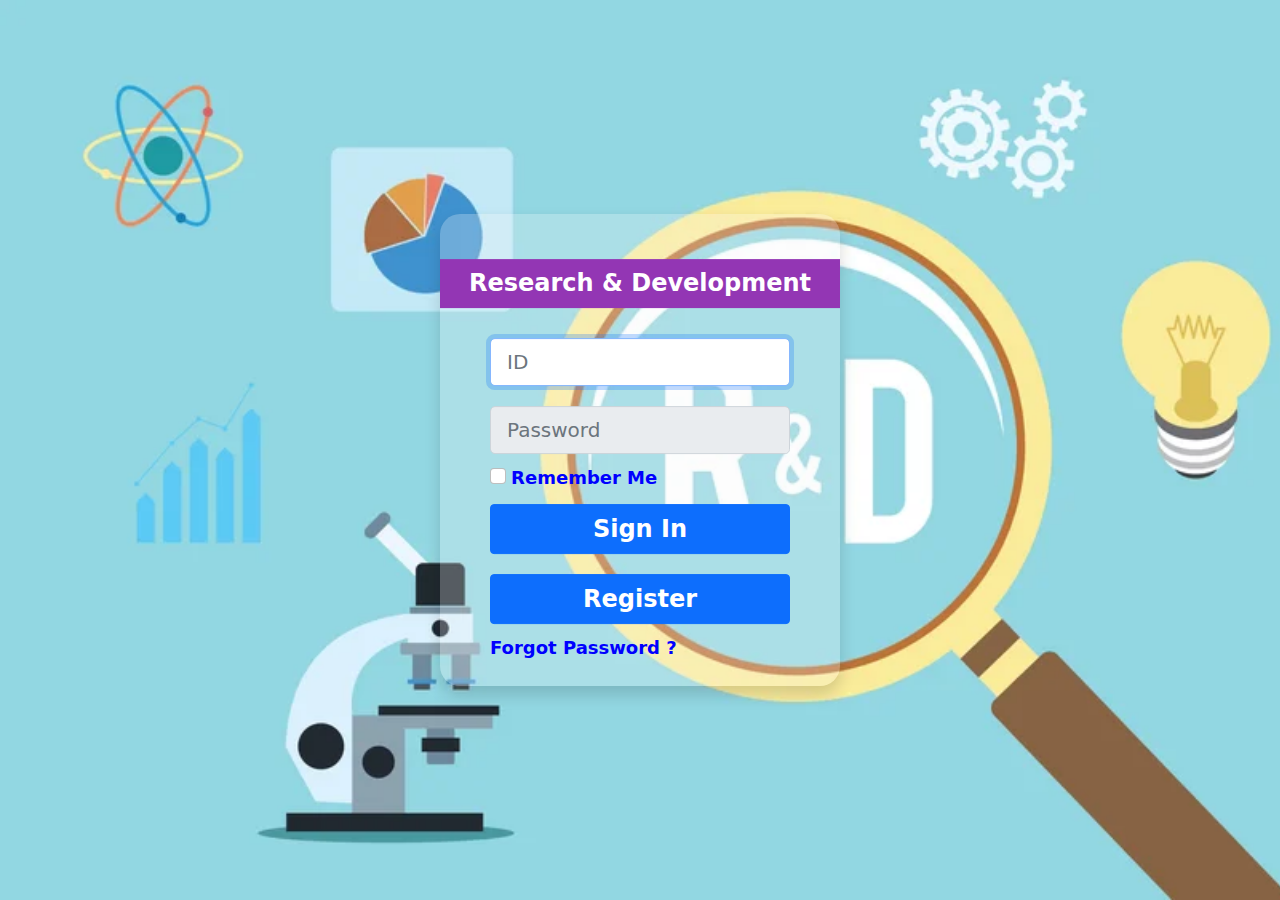
<file: index.html>
<!DOCTYPE html>
<html lang="en">
<head>
    <meta charset="UTF-8">
    <meta name="viewport" content="width=device-width, initial-scale=1.0">
    <title>البحوث والتطوير</title>
    <!-- fontawesome file -->
    <link rel="stylesheet" href="css/all.min.css">
    <!-- Google fonts link -->
    <link rel="preconnect" href="https://fonts.googleapis.com">
    <link rel="preconnect" href="https://fonts.gstatic.com" crossorigin>
    <link href="https://fonts.googleapis.com/css2?family=Lateef:wght@200;400;600;700;800&display=swap" rel="stylesheet">
    <!-- Bootstrap 5 file css -->
    <link rel="stylesheet" href="css/bootstrap.rtl.css">
    <!-- main css file -->
    <link rel="stylesheet" href="css/main.css">
</head>
<body>
    <main>
        <div class="parentlog">
            <div class="left"></div>
            <div class="right"></div>
            <div class="login shadow d-center flex-column">
                <h2 class="text-center">Research & Development</h2>
                <div dir="ltr" class="d-flex flex-column w-75">
                    <div class="div-id">
                        <input type="text" placeholder="ID" class="form-control form-control-lg" required id="codeId" autofocus>
                        <i class="fa-regular fa-circle-check correctid" hidden></i>
                        <i class="fa-regular fa-circle-xmark wrongid" hidden></i>
                    </div>
                    <div class="div-pass">
                        <input type="password" placeholder="Password" class="form-control form-control-lg" required id="passId" readonly>
                        <i class="fa-regular fa-circle-check correctpass" hidden></i>
                        <i class="fa-regular fa-circle-xmark wrongpass" hidden></i>
                    </div>
                    <div class="div-check">
                        <input type="checkbox" class="form-check-input mt-1" id="remmberme">
                        <label class="form-check-label linkrem" for="remmberme">Remember Me</label>
                    </div>
                    <input type="submit" class="btn btn-primary" value="Sign In" id="submit">
                    <input type="button" class="btn btn-primary" value="Register">
                    <a href="#" class="d-block linkrem">Forgot Password ?</a>
                </div>
            </div>
        </div>
    </main>




        <!-- Bootstrap 5 file css -->
        <script src="js/bootstrap.bundle.min.js"></script>
        <!-- chartjs link -->
        <!-- <script src="https://cdn.jsdelivr.net/npm/chart.js"></script> -->
        <!-- chartjs file -->
        <script src="js/chartjs.js"></script>
        <!-- main js file -->
        <script src="js/mainScript.js"></script>
</body>
</html>
</file>
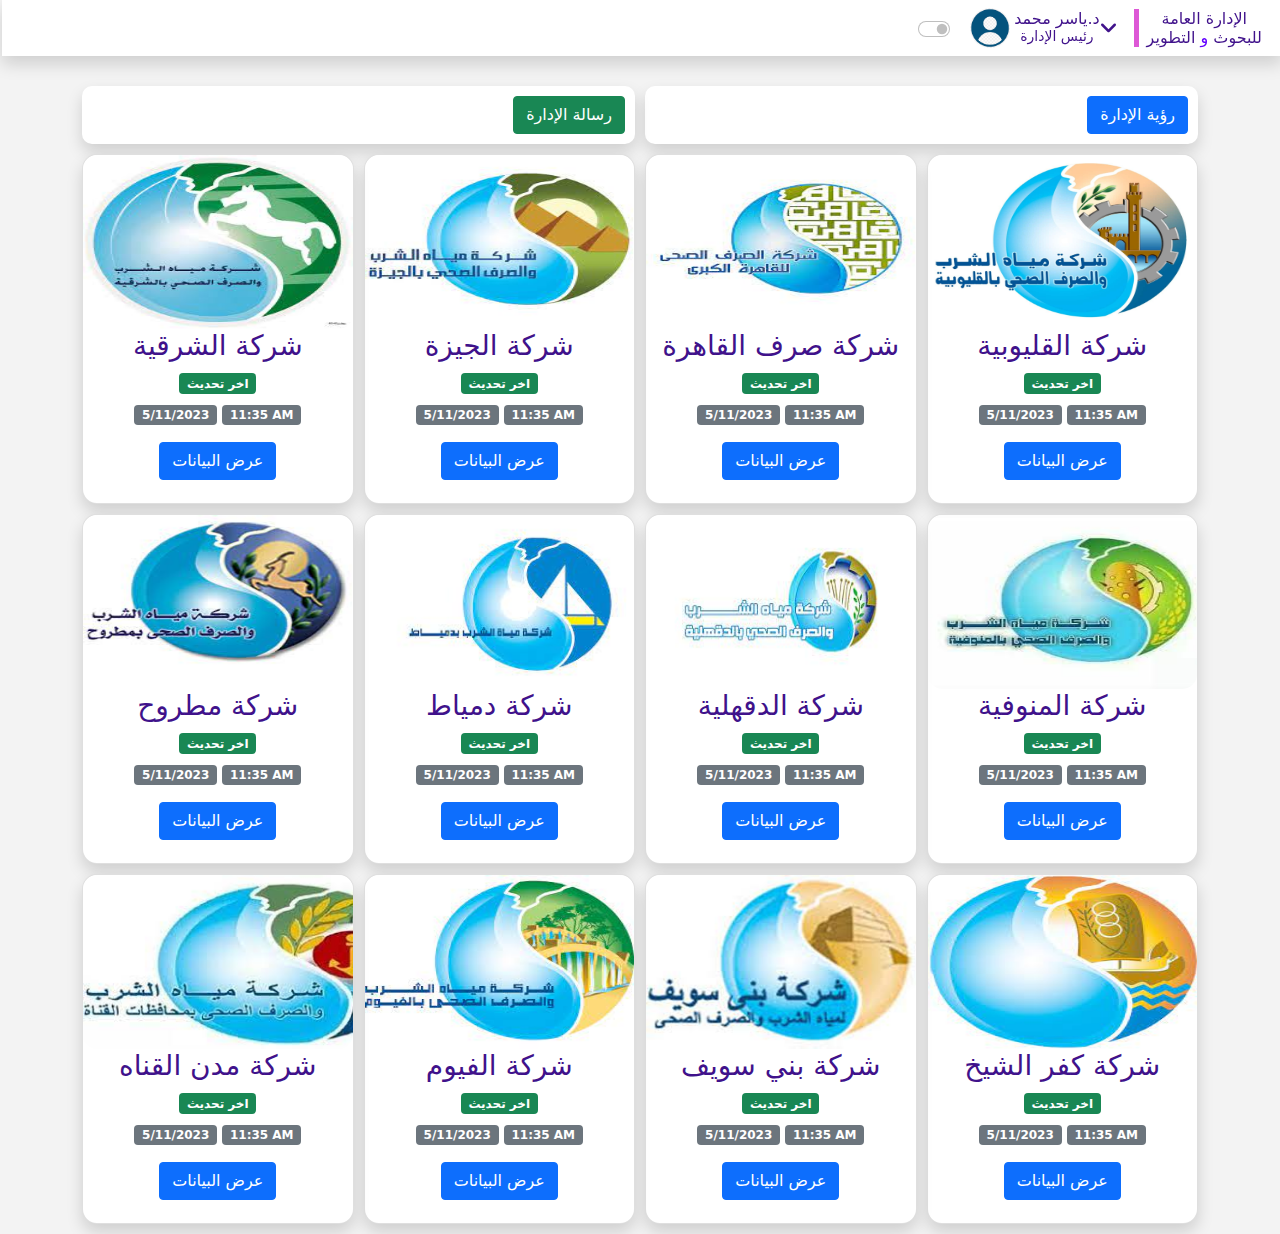
<file: cmanger.html>
<!DOCTYPE html>
<html lang="en">
<head>
    <meta charset="UTF-8">
    <meta http-equiv="X-UA-Compatible" content="IE=edge">
    <meta name="viewport" content="width=device-width, initial-scale=1.0">
    <title>البحوث والتطوير</title>
    <!-- fontawesome file -->
    <link rel="stylesheet" href="css/all.min.css">
    <!-- Google fonts link -->
    <link rel="preconnect" href="https://fonts.googleapis.com">
    <link rel="preconnect" href="https://fonts.gstatic.com" crossorigin>
    <link href="https://fonts.googleapis.com/css2?family=Lateef:wght@200;400;600;700;800&display=swap" rel="stylesheet">
    <!-- Bootstrap 5 file css -->
    <link rel="stylesheet" href="css/bootstrap.rtl.css">
    <!-- main css file -->
    <link rel="stylesheet" href="css/main.css">
    <!-- main css manger file -->
    <link rel="stylesheet" href="css/cmanger.css">
</head>
<body>
  <!-- header section -->
    <header class="header p-2">
        <!-- start main nav -->
        <nav class="main-nav d-flex align-items-center shadow container-fluid">
            <div class="logo px-2" style="cursor: pointer;" onclick="homepage()">
                <!-- <h5 class="d-none d-md-flex">البحوث <span>والتطوير</span></h5> -->
                <div class="d-none d-md-block">
                    <h6 class=" text-center m-0">الإدارة العامة</h6>
                    <h6 class=" text-center m-0">للبحوث <span>و</span> التطوير</h6>
                </div>
                <img src="images/tech-off.png" alt="user-img" class="rounded-circle d-md-none" style="width:40px;height: 40px;">
            </div>
        <!-- //////////////////////////////////// -->
            <div class="d-center">
                <div class="sub-menue d-flex">
                    <div class="icon-menue d-flex">
                        <div class="user">
                            <div class="username d-center ">
                                <a href="#" class="nav-link d-center submenue">
                                    <i class="fa-solid fa-angle-down fa-lg"></i>
                                    <i class="fa-solid fa-angle-up fa-lg" hidden></i>
                                    <div class="d-center flex-column ">
                                        <h6 class="d-none d-sm-flex">د.ياسر محمد</h6>
                                        <small class="d-none d-sm-flex" style="margin-top: -10px;">رئيس الإدارة</small>
                                    </div>
                                    <img src="images/user-img.png" alt="user-img" class="rounded-circle ms-1" style="width:40px;height: 40px;">
                                </a>
                                <div class="div-hov px-3 py-2 showmenue" hidden>
                                    <div class="d-center flex-column py-2">
                                        <h6>د.ياسر محمد</h6>
                                        <small style="margin-top: -10px;">رئيس الإدارة</small>
                                    </div>
                                    <div class="py-2" style="border-top: 1px solid #9336B4;">
                                        <a href="#" class="">
                                            <i class="fa-solid fa-user fa-lg"></i>
                                            <small class="ms-2">الملف الشخصي</small>
                                        </a>
                                    </div>
                                    <div class="py-2" style="border-top: 1px solid #9336B4;">
                                        <a href="#">
                                            <i class="fa-solid fa-screwdriver-wrench fa-lg"></i>
                                            <small class="ms-2">اعدادات الحساب</small>
                                        </a>
                                    </div>
                                    <div class="py-2" style="border-top: 1px solid #9336B4;">
                                        <a href="#">
                                            <i class="fa-solid fa-circle-info fa-lg"></i>
                                            <small class="ms-2">مساعدة ؟</small>
                                        </a>
                                    </div>
                                    <div class="py-2" style="border-top: 1px solid #9336B4;">
                                        <a href="index.html">
                                            <i class="fa-solid fa-right-from-bracket"></i>
                                        <small class="ms-2">تسجيل الخروج</small>
                                        </a>
                                    </div>
                                </div>
                            </div>
                        </div>
                    <!-- //////////////////////////////////// -->
                        <div class="form-check form-switch d-center">
                        <input class="form-check-input btn-aside" type="checkbox" id="flexSwitchCheckChecked">
                        <!-- <label class="form-check-label" for="flexSwitchCheckDefault"></label> -->
                        </div>
                    </div>
                </div>
            </div>
        <!-- //////////////////////////////////// -->
        </nav>
        <!-- end main nav -->
        <!-- side nav -->
        <aside class="shadow" hidden>
            <div class="aside">
                <ul class="navbar-nav">
                    <li class="center notifications">
                        <i class="fa-solid fa-bell mx-2"></i>
                         الاشعارات
                    </li>
                    <li class="center numbers">
                        <i class="fa-solid fa-id-badge mx-2"></i>
                         الارقام 
                    </li>
                </ul>
            </div>
        </aside>
        <!-- ///////////////////////////////////////// -->
        <div class="contacts shadow divcontacts" hidden>
            <div class="left-line">
                <i class="fa-solid fa-left-long fa-2xl"></i>
            </div>
            <div class="aside-cont">
                <ul class="navbar-nav">
                    <li class="center d-center">
                        <i class="fa-regular fa-circle-user fa-xl mx-1"></i>
                        <span>د. مي صادق</span>
                        <a href="tel:01002062045" target="_blank"  class="text-primary" style="text-decoration: none;">
                            <i class="fa-solid fa-square-phone-flip fa-xl mx-1"></i>
                        </a>
                        <a class="text-success" href="https://alvo.chat/2afo" target="_blank"  style="text-decoration: none;">
                            <i class="fa-brands fa-square-whatsapp fa-xl mx-1"></i>
                        </a>
                            <i class="fa-solid fa-circle-info fa-xl mx-1 text-secondary show-note"></i>
                            <div class="div-cont" hidden>بحوث القابضه</div>
                    </li>
                </ul>
            </div>
        </div> 
        <!-- ///////////////////////////////////// -->
        <div class="contacts shadow notification" hidden>
            <div class="left-line">
                <i class="fa-solid fa-left-long fa-2xl"></i>
            </div>
            <div class="aside-cont">
                <div class="bg-white my-3" style="border-radius: 5px; text-align: center;padding:10px;">
                    <div class="d-flex mb-2" style="justify-content: flex-start; padding: 5px;">
                        <i class="fa-regular fa-bell fa-xl"></i>
                    </div>
                    <p> تم تحديث هيكل إدارة البحوث والتطوير شركة القليوبية</p>
                    <div class="d-flex" style="justify-content: space-between;"> 
                        <span class="badge bg-success">10/11/2023</span>
                        <a href="#" class="badge bg-info text-white">More Info</a>
                        <span class="badge bg-primary">NEW</span>
                    </div>
                </div>
                <div class="bg-white my-3" style="border-radius: 5px; text-align: center;padding:10px;">
                    <div class="d-flex mb-2" style="justify-content: flex-start; padding: 5px;">
                        <i class="fa-regular fa-bell fa-xl"></i>
                    </div>
                    <p>تم اضافة القيمة المالية المستحقة لشركة القليوبية لسنة 2023-2024</p>
                    <div class="d-flex" style="justify-content: space-between;"> 
                        <span class="badge bg-success">1/11/2023</span>
                        <a href="#" class="badge bg-info text-white">More Info</a>
                        <span class="badge bg-primary">NEW</span>
                    </div>
                </div>
                <div class="bg-white my-3" style="border-radius: 5px; text-align: center;padding:10px;">
                    <div class="d-flex mb-2" style="justify-content: flex-start; padding: 5px;">
                        <i class="fa-regular fa-bell fa-xl"></i>
                    </div>
                    <p>يتم حاليا العمل مع  قطاع المعامل وقطاع التشغيل والصيانة لتحويل الحمأة الى كومبست </p>
                    <div class="d-flex" style="justify-content: space-between;"> 
                        <span class="badge bg-success">1/10/2023</span>
                        <a href="#" class="badge bg-info text-white">More Info</a>
                        <span class="badge bg-primary">NEW</span>
                    </div>
                </div>
            </div>
        </div> 
        <!-- side nav -->
    </header>
    <!-- //////////////////////// -->
    <div class="main-page">
        <div class="container">
            <div class="Vision-mission">
                <div class="shadow">
                    <button type="button" class="btn btn-primary" data-bs-toggle="collapse" data-bs-target="#demo">رؤية الإدارة</button>
                    <div id="demo" class="collapse my-2 bg-success p-2 text-white h5" style="border-radius: 5px;">
                        إدارة قادرة علي دعم وتنفيذ والاطلاع علي البحوث والدراسات التي تساهم في تطوير الأداء ورفع كفاءة الشركة فى مجال مياه الشرب والصرف الصحي. 
                    </div>
                </div>
                <div class="shadow">
                    <button type="button" class="btn btn-success" data-bs-toggle="collapse" data-bs-target="#demo2">رسالة الإدارة</button>
                    <div id="demo2" class="collapse my-2 bg-primary p-2 text-white h5" style="border-radius: 5px;">
                        الإسهام من خلال مشاريع البحث العلمي فى رفع جودة العملية البحثية والإنتاجية وتوظيف التقنيات بما يحقق التنمية المستدامة في مجال مياه الشرب والصرف الصحي
                        ونشر الوعي بأهمية العمل البحثي ومعالجة التحديات التي تواجه اهداف واستراتيجيات الإدارة المستقبلية .
                    </div>
                </div>
            </div>
            <div class="content-page">

            </div>
        </div>
    </div>

    <!-- Bootstrap 5 file css -->
    <script src="js/bootstrap.bundle.min.js"></script>
    <!-- chartjs link -->
    <!-- <script src="https://cdn.jsdelivr.net/npm/chart.js"></script> -->
    <!-- chartjs file -->
    <script src="js/chartjs.js"></script>
    <!-- chartjs file -->
    <script src="js/chartcm.js"></script>
    <!-- main js file -->
    <script src="js/mainScript.js"></script>
    <!-- Data js file -->
    <script src="js/data.js"></script>
    <!-- main js file -->
    <script src="js/cmanger.js"></script>
</body>
</html>
</file>
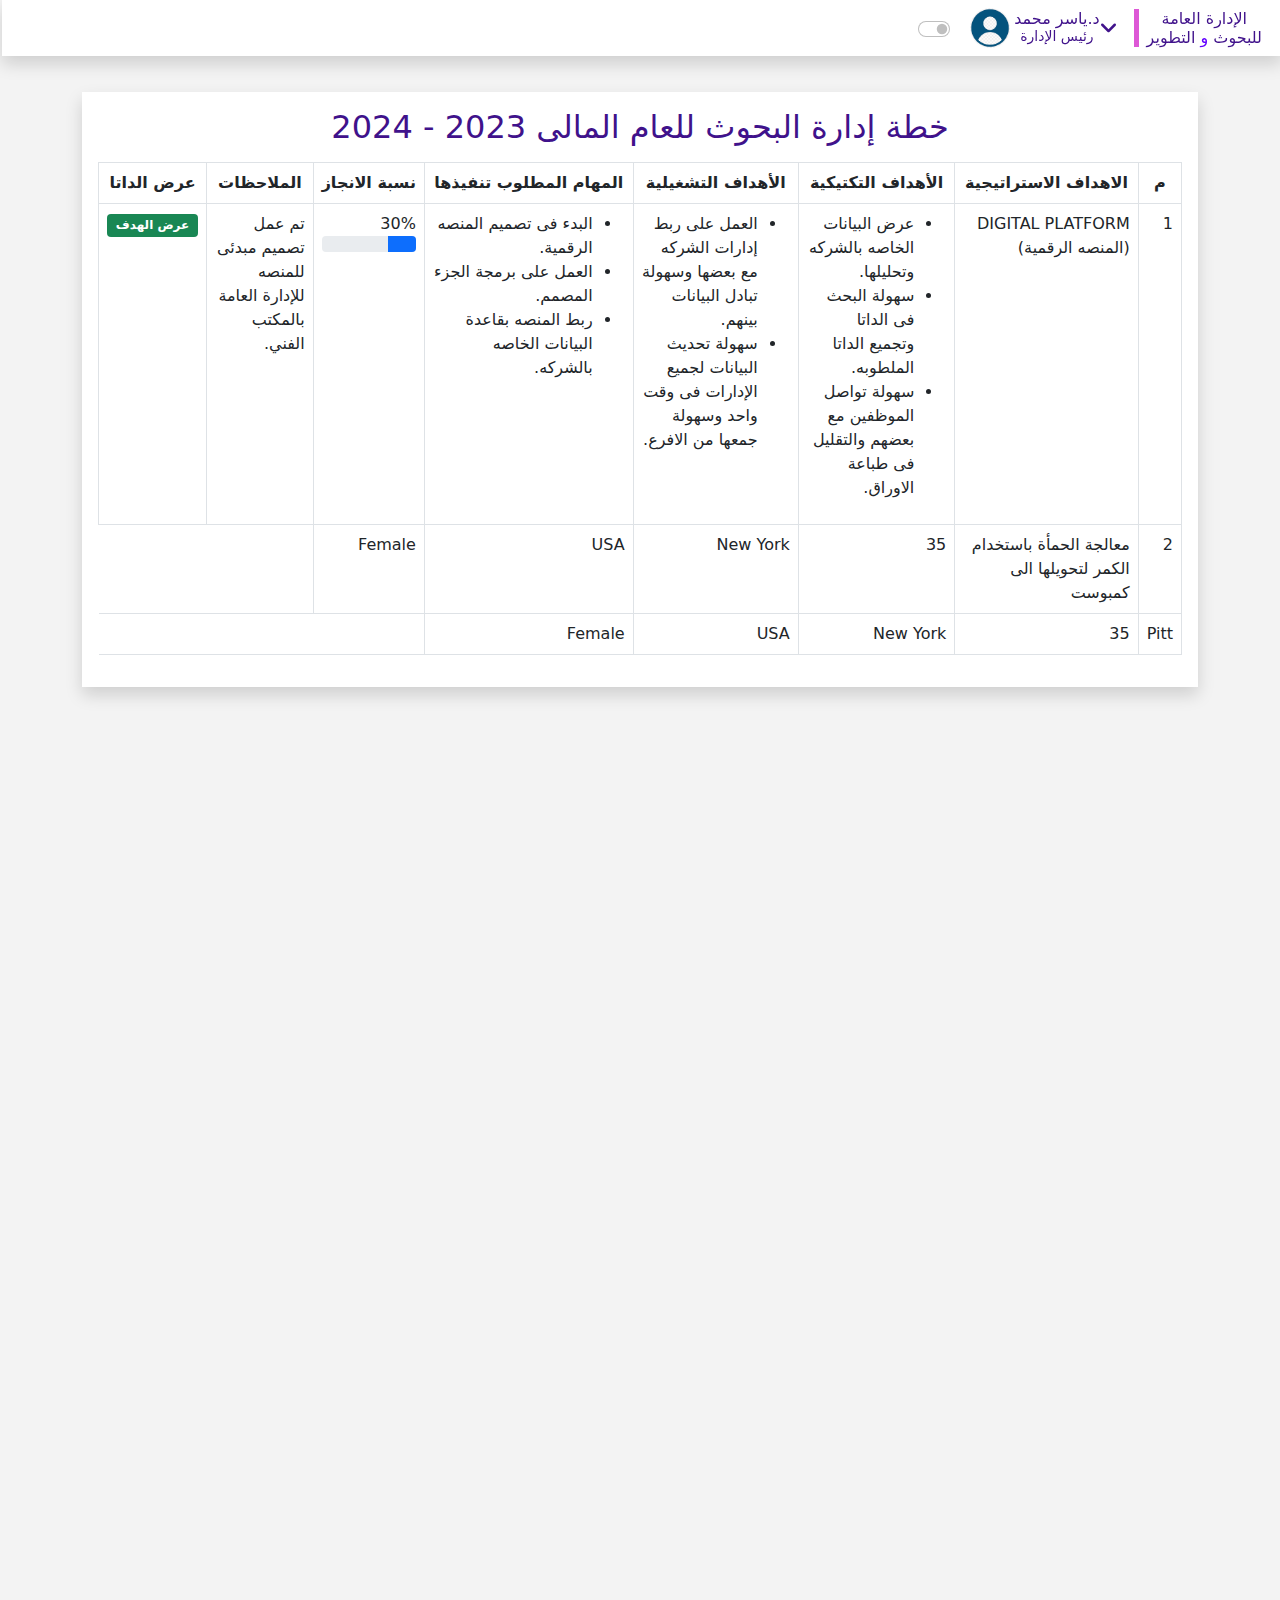
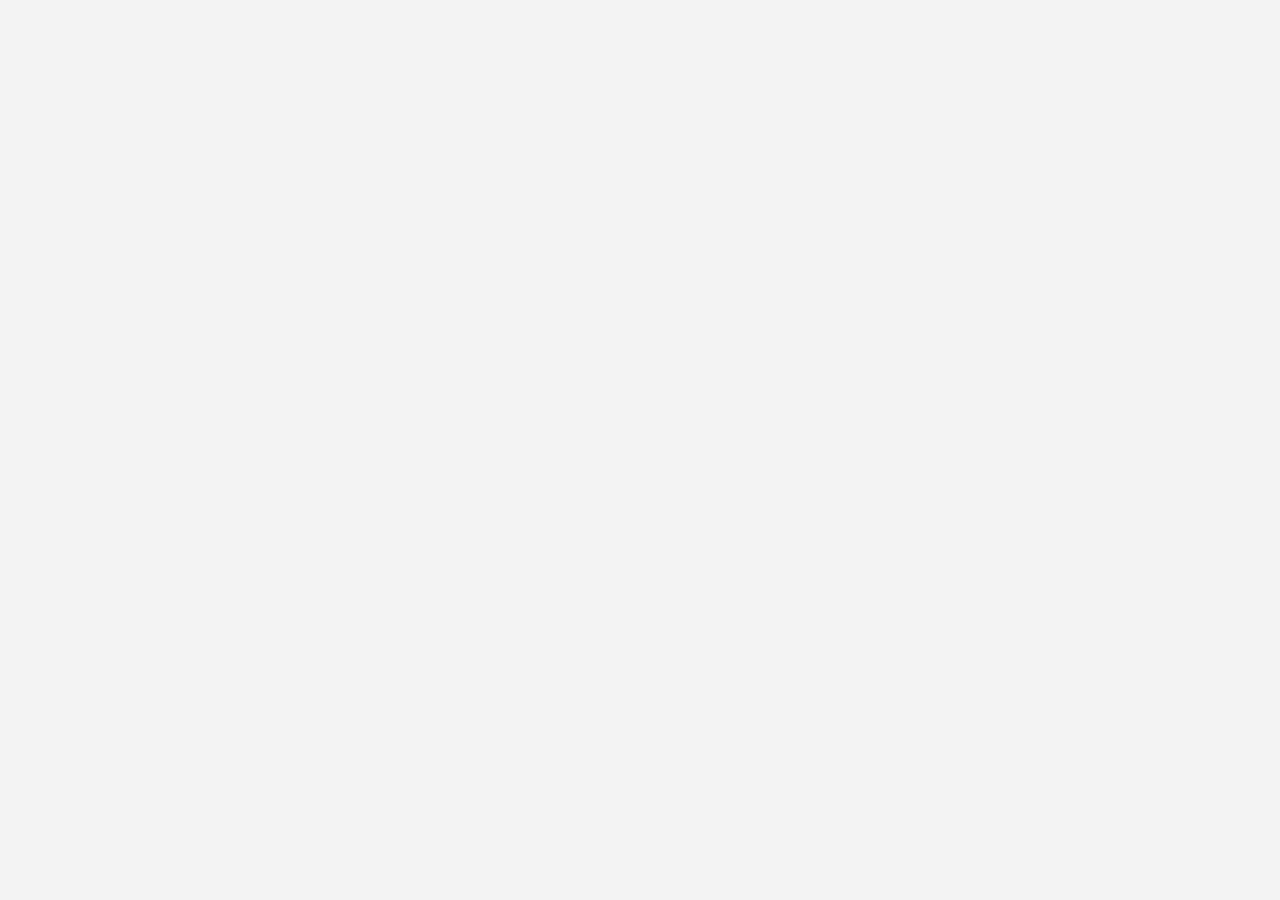
<file: companydata.html>
<!DOCTYPE html>
<html lang="en">
<head>
    <meta charset="UTF-8">
    <meta http-equiv="X-UA-Compatible" content="IE=edge">
    <meta name="viewport" content="width=device-width, initial-scale=1.0">
    <title>اسم الشركه</title>
    <!-- fontawesome file -->
    <link rel="stylesheet" href="css/all.min.css">
    <!-- Google fonts link -->
    <link rel="preconnect" href="https://fonts.googleapis.com">
    <link rel="preconnect" href="https://fonts.gstatic.com" crossorigin>
    <link href="https://fonts.googleapis.com/css2?family=Lateef:wght@200;400;600;700;800&display=swap" rel="stylesheet">
    <!-- Bootstrap 5 file css -->
    <link rel="stylesheet" href="css/bootstrap.rtl.css">
    <!-- main css file -->
    <link rel="stylesheet" href="css/main.css">
    <!-- main css manger file -->
    <link rel="stylesheet" href="css/cmanger.css">
    <!-- main css manger file -->
    <link rel="stylesheet" href="css/compdata.css">
</head>
<body>
  <!-- header section -->
    <header class="header p-2">
        <!-- start main nav -->
        <nav class="main-nav d-flex align-items-center shadow container-fluid">
            <div class="logo px-2" style="cursor: pointer;" onclick="homepage()">
                <!-- <h5 class="d-none d-md-flex">البحوث <span>والتطوير</span></h5> -->
                <div class="d-none d-md-block">
                    <h6 class=" text-center m-0">الإدارة العامة</h6>
                    <h6 class=" text-center m-0">للبحوث <span>و</span> التطوير</h6>
                </div>
                <img src="images/tech-off.png" alt="user-img" class="rounded-circle d-md-none" style="width:40px;height: 40px;">
            </div>
        <!-- //////////////////////////////////// -->
            <div class="d-center">
                <div class="sub-menue d-flex">
                    <div class="icon-menue d-flex">
                        <div class="user">
                            <div class="username d-center ">
                                <a href="#" class="nav-link d-center submenue">
                                    <i class="fa-solid fa-angle-down fa-lg"></i>
                                    <i class="fa-solid fa-angle-up fa-lg" hidden></i>
                                    <div class="d-center flex-column ">
                                        <h6 class="d-none d-sm-flex">د.ياسر محمد</h6>
                                        <small class="d-none d-sm-flex" style="margin-top: -10px;">رئيس الإدارة</small>
                                    </div>
                                    <img src="images/user-img.png" alt="user-img" class="rounded-circle ms-1" style="width:40px;height: 40px;">
                                </a>
                                <div class="div-hov px-3 py-2 showmenue" hidden>
                                    <div class="d-center flex-column py-2">
                                        <h6>د. ياسر محمد</h6>
                                        <small style="margin-top: -10px;">رئيس الإدارة</small>
                                    </div>
                                    <div class="py-2" style="border-top: 1px solid #9336B4;">
                                        <a href="#" class="">
                                            <i class="fa-solid fa-user fa-lg"></i>
                                            <small class="ms-2">الملف الشخصي</small>
                                        </a>
                                    </div>
                                    <div class="py-2" style="border-top: 1px solid #9336B4;">
                                        <a href="#">
                                            <i class="fa-solid fa-screwdriver-wrench fa-lg"></i>
                                            <small class="ms-2">اعدادات الحساب</small>
                                        </a>
                                    </div>
                                    <div class="py-2" style="border-top: 1px solid #9336B4;">
                                        <a href="#">
                                            <i class="fa-solid fa-circle-info fa-lg"></i>
                                            <small class="ms-2">مساعدة ؟</small>
                                        </a>
                                    </div>
                                    <div class="py-2" style="border-top: 1px solid #9336B4;">
                                        <a href="index.html">
                                            <i class="fa-solid fa-right-from-bracket"></i>
                                        <small class="ms-2">تسجيل الخروج</small>
                                        </a>
                                    </div>
                                </div>
                            </div>
                        </div>
                    <!-- //////////////////////////////////// -->
                        <div class="form-check form-switch d-center">
                        <input class="form-check-input btn-aside" type="checkbox" id="flexSwitchCheckChecked">
                        <!-- <label class="form-check-label" for="flexSwitchCheckDefault"></label> -->
                        </div>
                    </div>
                </div>
            </div>
        <!-- //////////////////////////////////// -->
        </nav>
        <!-- end main nav -->
        <!-- side nav -->
        <aside class="shadow" hidden>
            <div class="aside">
                <ul class="navbar-nav">
                    <li class="center notifications">
                        <i class="fa-solid fa-bell mx-2"></i>
                         الاشعارات
                    </li>
                    <li class="center numbers">
                        <i class="fa-solid fa-id-badge mx-2"></i>
                        الارقام
                    </li>
                </ul>
            </div>
        </aside>
        <!-- ///////////////////////////////////////// -->
        <div class="contacts shadow divcontacts" hidden>
            <div class="left-line">
                <i class="fa-solid fa-left-long fa-2xl"></i>
            </div>
            <div class="aside-cont">
                <ul class="navbar-nav">
                    <li class="center d-center">
                        <i class="fa-regular fa-circle-user fa-xl mx-1"></i>
                        <span>د. مي صادق</span>
                        <a href="tel:01002062045" target="_blank"  class="text-primary" style="text-decoration: none;">
                            <i class="fa-solid fa-square-phone-flip fa-xl mx-1"></i>
                        </a>
                        <a class="text-success" href="https://alvo.chat/2afo" target="_blank"  style="text-decoration: none;">
                            <i class="fa-brands fa-square-whatsapp fa-xl mx-1"></i>
                        </a>
                            <i class="fa-solid fa-circle-info fa-xl mx-1 text-secondary show-note"></i>
                            <div class="div-cont" hidden>بحوث القابضه</div>
                    </li>
                </ul>
            </div>
        </div> 
        <!-- ///////////////////////////////////// -->
        <div class="contacts shadow notification" hidden>
            <div class="left-line">
                <i class="fa-solid fa-left-long fa-2xl"></i>
            </div>
            <div class="aside-cont">
                <div class="bg-white my-3" style="border-radius: 5px; text-align: center;padding:10px;">
                    <div class="d-flex mb-2" style="justify-content: flex-start; padding: 5px;">
                        <i class="fa-regular fa-bell fa-xl"></i>
                    </div>
                    <p> تم تحديث هيكل إدارة البحوث والتطوير شركة القليوبية</p>
                    <div class="d-flex" style="justify-content: space-between;"> 
                        <span class="badge bg-success">10/11/2023</span>
                        <a href="#" class="badge bg-info text-white">More Info</a>
                        <span class="badge bg-primary">NEW</span>
                    </div>
                </div>
                <div class="bg-white my-3" style="border-radius: 5px; text-align: center;padding:10px;">
                    <div class="d-flex mb-2" style="justify-content: flex-start; padding: 5px;">
                        <i class="fa-regular fa-bell fa-xl"></i>
                    </div>
                    <p>تم اضافة القيمة المالية المستحقة لشركة القليوبية لسنة 2023-2024</p>
                    <div class="d-flex" style="justify-content: space-between;"> 
                        <span class="badge bg-success">1/11/2023</span>
                        <a href="#" class="badge bg-info text-white">More Info</a>
                        <span class="badge bg-primary">NEW</span>
                    </div>
                </div>
                <div class="bg-white my-3" style="border-radius: 5px; text-align: center;padding:10px;">
                    <div class="d-flex mb-2" style="justify-content: flex-start; padding: 5px;">
                        <i class="fa-regular fa-bell fa-xl"></i>
                    </div>
                    <p>يتم حاليا العمل مع  قطاع المعامل وقطاع التشغيل والصيانة لتحويل الحمأة الى كومبست </p>
                    <div class="d-flex" style="justify-content: space-between;"> 
                        <span class="badge bg-success">1/10/2023</span>
                        <a href="#" class="badge bg-info text-white">More Info</a>
                        <span class="badge bg-primary">NEW</span>
                    </div>
                </div>
            </div>
        </div> 
        <!-- side nav -->
    </header>
    <!-- //////////////////////// -->
    <div class="main-page">
        <div class="container">
            <div class="content-comp">

            </div>
            <div class="mt-3 content2-comp bg-white shadow p-3">
                <h2 class="text-center mb-3"> خطة إدارة البحوث للعام المالى 2023 - 2024</h2>
                <div class="table-responsive">
                    <table class="table table-bordered">
                      <thead>
                        <tr class="text-center">
                          <th>م</th>
                          <th>الاهداف الاستراتيجية</th>
                          <th>الأهداف التكتيكية</th>
                          <th>الأهداف التشغيلية</th>
                          <th>المهام المطلوب تنفيذها</th>
                          <th>نسبة
                            الانجاز </th>
                          <th>الملاحظات</th>
                          <th>عرض الداتا</th>
                        </tr>
                      </thead>
                      <tbody>
                        <tr>
                          <td>1</td>
                          <td>DIGITAL PLATFORM 
                            (المنصه الرقمية)</td>
                          <td>
                            <ul>
                                <li>عرض البيانات الخاصه بالشركه وتحليلها.</li>
                                <li>سهولة البحث فى الداتا وتجميع الداتا الملطوبه.</li>
                                <li>سهولة تواصل الموظفين مع بعضهم والتقليل فى طباعة الاوراق.</li>
                            </ul>
                          </td>
                          <td>
                            <ul>
                                <li>العمل على ربط إدارات الشركه مع بعضها وسهولة تبادل البيانات بينهم.</li>
                                <li>سهولة تحديث البيانات  لجميع الإدارات فى وقت واحد وسهولة جمعها من الافرع.</li>
                            </ul>
                          </td>
                          <td>
                            <ul>
                                <li>البدء فى تصميم المنصه الرقمية.</li>
                                <li>العمل على برمجة الجزء المصمم.</li>
                                <li>ربط المنصه بقاعدة البيانات الخاصه بالشركه.</li>
                            </ul>
                          </td>
                          <td>
                            <span>30%</span>
                            <div class="progress">
                                <div class="progress-bar" style="width:30%"></div>
                            </div>
                          </td>
                          <td>تم عمل تصميم  مبدئى للمنصه للإدارة العامة بالمكتب الفني.</td>
                          <td>
                            <span class="badge bg-success btn">عرض الهدف</span>
                          </td>
                        </tr>
                        <tr>
                          <td>2</td>  
                          <td>معالجة الحمأة باستخدام الكمر لتحويلها الى كمبوست 
                          </td>
                          <td>35</td>
                          <td>New York</td>
                          <td>USA</td>
                          <td>Female</td>
                        </tr>
                        <tr>
                          <td>Pitt</td>
                          <td>35</td>
                          <td>New York</td>
                          <td>USA</td>
                          <td>Female</td>
                        </tr>
                      </tbody>
                    </table>
                  </div>
            </div>
        </div>
    </div>

    <!-- Bootstrap 5 file css -->
    <script src="js/bootstrap.bundle.min.js"></script>
    <!-- chartjs link -->
    <!-- <script src="https://cdn.jsdelivr.net/npm/chart.js"></script> -->
    <!-- chartjs file -->
    <script src="js/chartjs.js"></script>
    <!-- chartjs file -->
    <script src="js/chartcm.js"></script>
    <!-- main js file -->
    <script src="js/mainScript.js"></script>
    <!-- Data js file -->
    <script src="js/data.js"></script>
    <!-- main js file -->
    <script src="js/compdata.js"></script>
</body>
</html>
</file>
<file: css/main.css>
/* General Rules */
:root{
 --main-color:#9336B4;
 --color-txt: #40128B;
 --primary-color:#DD58D6;
 --secondary-color:#F2F2F2;
 --red-color:#f00;
 --white-color:#fff;
}
body{
    direction: rtl;
    background: #F0F0F0;
    color: var(--color-txt);
    min-height: max-content;
}
::-webkit-scrollbar{
    width: 5px;
    height: 5px;
}
::-webkit-scrollbar-thumb{
    background-color: var(--color-txt);
    outline: 1px solid var(--primary-color);
    
}
::-webkit-scrollbar-track{
    background: var(--secondary-color);
}
table th{
    white-space: nowrap;
}
table{
    caption-side: top;
}
table caption{
    text-align: center;
    font-size: 16px;
    font-weight: bold;
}
/* My Keyframes */
.d-center{
 display: flex;
 justify-content: center;
 align-items: center;
}

/* header-section */
.header{
    margin-right: -10px;

}
/* main-nav */
.header .main-nav{
    margin-top: -8px;
    background: var(--secondary-color);
    position: fixed;
    z-index: 200;
}
.header .logo{
    border-left: 5px solid var(--primary-color);
}
.header .logo span{
    color: var(--main-color);
}
/* ///////////////////////////////// */
.header .user-menue{
    min-width: fit-content;
    min-height: 50px;
    position: relative;
}
.header .username .div-hov,.header .icon-nav .div-icon .div-hov {
    width: 200px;
    height: max-content;
    border-radius: 10px;
    background-color: var(--secondary-color);
    box-shadow: 0 0.5rem 1rem rgba(0, 0, 0, 0.15);
    position: absolute;
    top:55px;
    /* opacity: 0;
    visibility: hidden; */
    transition: all 0.5s linear;
}
/* .header .username:hover .div-hov,.header .icon-nav .div-icon:hover .div-hov{
    opacity: 1;
    visibility: visible;
} */
.header .icon-nav .div-icon .div-hov{
    top:35px;
    left: 0px;
}
.header .icon-nav .div-icon .div-hov .online::before{
    content: "";
    width: 10px;
    height:10px;
    border-radius: 50%;
    background-color: var(--red-color);
    opacity: 1;
    position: absolute;
    top: 14px;
    right: 0px;

}
.header .icon-nav .div-icon .div-hov .div-massage{
    padding: 5px 0;
    border-top: 2px solid var(--primary-color);
    cursor: pointer;
    position: relative;
}
.header .icon-nav .div-icon .div-hov .div-massage:after{
    content: "";
    width: 0;
    height: 100%;
    background-color: var(--primary-color);
    opacity: 0.1;
    position: absolute;
    top: 0;
    right: 0;
    transition: 0.5s;
}
.header .icon-nav .div-icon .div-hov .div-massage:hover::after{
    width: 100%;
}

.header .icon-nav .div-icon .div-hov {
    width: max-content;
}
.header .icon-nav .div-icon .div-hov p{
    width: 180px;
    margin-right: 10px;
    line-height: 1.2;
    text-overflow: ellipsis;
    white-space: nowrap;
    overflow: hidden;
}
.header .username .div-hov a{
    text-decoration: none;
    transition: 1s;
}
.header .username .div-hov a:hover{
    padding-right: 10px;
}

@media (max-width:991px) {
    .header .user-menue{
        margin-right: 15px;
    }
    .header .user-menue .sub-menue{
        position: absolute;
        visibility: hidden;
        opacity: 0;
        top: 60px;
        right: -30px;
        z-index: 200;
        box-shadow: 0 0.5rem 1rem rgba(0, 0, 0, 0.15);

    }
    .header .user-menue .sub-menue .icon-menue{
        display: none;
        visibility: hidden;
        opacity: 0;
    }
    .header .user-menue:hover .sub-menue{
        width: max-content;
        height: max-content;
        visibility: visible;
        opacity: 1;

    } 
    .header .user-menue:hover .sub-menue .icon-menue{
        width: max-content;
        visibility: visible;
        opacity: 1;
        background-color: var(--secondary-color);
    }
}
@media (max-width:575px){
    .header .search{
        width: max-content;
        position: relative;
    }
    .header .search form{
        position: absolute;
        top: 40px;
        right: -70px;
        display: none;
    }
    .header .search:hover form{
        display: flex;
        width: 200px;
    }
}
/* ///////////////////////////////// */
.header a{
    color: var(--main-color);
}
.header a:hover{
    color: var(--color-txt);
}
/* ///////////////////////////////// */
.header .icon-nav .div-icon{
    position: relative;
}
.header .icon-nav .users,.header .icon-nav .Messages,.header .icon-nav .notifications{
    position: relative;
}
.header .icon-nav .users:after,.header .icon-nav .Messages:after,.header .icon-nav .notifications:after{
    width: 20px;
    height: 20px;
    border-radius: 4px;
    display: flex;
    align-items: center;
    justify-content: center;
    background: var(--red-color);
    color: #fff;
    position: absolute;
    top:-10px;
    right: 7px;
    animation: scale 1s linear  infinite alternate;
}
.header .icon-nav .users:after{
    content: "5";
}
.header .icon-nav .Messages:after{
    content: "3";
}
.header .icon-nav .notifications:after{
    content: "2";
}
@keyframes scale {
    0%{
        background-color: var(--red-color);
    }
    0%{
        background-color: #40128B;
    }
    
}
/* ///////////////////////////////// */

/* start aside nav */
.aside-nav{
    width: fit-content;
    height: fit-content;
    background-color: var(--secondary-color);
    position: fixed;
    top:60px;
    right: 0;
    z-index: 100;
}
.aside-nav .as-show{
    width: 30px;
    height: 3px;
    position: relative;
    background-color: var(--color-txt);
}
.aside-nav .as-show::after,.aside-nav .as-show::before{
    content: "";
    width: 30px;
    height: 3px;
    background-color: var(--color-txt);
    position: absolute;
    left: 0;
}
.aside-nav .as-show::after{
    bottom: 10px;
}
.aside-nav .as-show::before{
    top: 10px;
}
.aside-nav .as-show ul{
    width: 0;
    visibility: hidden;
    opacity: 0;
}
.aside-nav:hover .as-show{
    width: 100%;
    height: 100%;
    visibility: hidden;
}
.aside-nav:hover .as-show ul{
    width: 100%;
    visibility: visible;
    opacity: 1;
}
.aside-nav a{
    font-size: 18px;
    font-weight: bold;
    border-right: 5px solid var(--primary-color);
    margin: 5px 5px;
    padding: 15px 15px 15px 10px !important;
    position: relative;
}
.aside-nav a:after{
    content: "";
    width: 0;
    height: 100%;
    background: #9336B420;
    position: absolute;
    top: 0;
    right: 0;
    transition: 1s linear;
}
.aside-nav a:not(.active-nav):hover::after{
    width: 100%;
}
.active-nav{
    border-right-color: var(--primary-color) !important;
    background-color: #9336B420;
    color: var(--color-txt) !important;
}
.aside-nav a i{
    margin-left: 10px;
}
/* ///////////////////////////////// */

/* start main-page */
.main-page{
    margin-top: 50px;
    padding: 10px;
}


/* start filter */

.filter{
    width: 100%;
    border-radius: 10px;   
}

@media (max-width:355px) {
    .filter{
        width: 80%;
        padding: 0;
        
    }
}
.filter .form-filter{
    flex-flow: wrap;
}
.filter .form-filter select {
    overflow: auto;
}
/* end filter */

.title-cont h4{
    width: fit-content;
    height: 60px;
    line-height: 60px;
    border-bottom: 5px solid var(--primary-color);
}
.main-page .content{
    display: grid;
    grid-template-columns: repeat( auto-fit, minmax(550px, 1fr));
    gap: 15px;
}
.main-page .content > div{
    box-shadow: 0 0.5rem 1rem rgba(0, 0, 0, 0.15);
    padding:5px 10px 10px ;
    height: 450px;
}
.main-page .content > div canvas{
    height: 85% !important;
}
.main-page .content > div .chart{
    width: 90%;
    min-height: 300px;
    padding: 10px 5px;
    border-radius: 5px;
    position: fixed;
    bottom:0;
    left: 5%;
    right: 5%;
    background: var(--secondary-color);
}
.main-page .content > div div table td{
    width: max-content;
    height: max-content;
    text-align: center;
    padding: 5px;
    border: 2px solid var(--main-color);
}
@media (max-width:567px) {
    .main-page .content{
        grid-template-columns: repeat( auto-fit, minmax(100%, 1fr));
    }
    .main-page .content div{
        height: 300px;
    }
}
/* end main-page */

/*/////////////////////////////////////////////////// */

/*watstations page */

/*/////////////////////////////////////////////////// */

.main-page .cont-watst .card-cont{
    display: grid;
    grid-template-columns: repeat( auto-fit, minmax(250px, 1fr));
    gap: 15px;
}
.main-page .cont-watst .card-cont > div{
    min-height: max-content;
    border: 2px solid var(--primary-color);
    padding: 10px;
    border-radius: 10px;
}
.main-page .cont-watst .card-cont > div:hover{
    transform: scale(1.05);
}
.main-page .cont-watst .card-cont > div h5{
    padding: 10px;
    box-shadow: 0 0.5rem 1rem rgba(0, 0, 0, 0.15);
    border-radius: 5px;
}
.main-page .cont-watst .card-cont > div span{
    font-weight: bold;
    text-align: center;
    min-width: 50px;
    padding: 10px;
    border-radius: 5px;
    box-shadow: 0 0.5rem 1rem rgba(0, 0, 0, 0.15);
    background: var(--white-color);
}

/*/////////////////////////////////////////////////// */

/*/////////////////////////////////////////////////// */

.main-page .cont-watst .datatable{
    padding-bottom:20px;
}
.main-page .cont-watst table .note{
    position: relative;
}
.main-page .cont-watst table .note div{
    width: 180px;
    padding: 5px;
    border-radius: 5px;
    white-space: normal;
    position: absolute;
    top: 27px;
    left:-8px;
    background-color: var(--white-color);
    opacity: 0;
    visibility: hidden;
    transition: 0.5s;
    z-index: 50;
}
.main-page .cont-watst table .note:hover div{
    visibility: visible;
    opacity: 1;
}
/*/////////////////////////////////////////////////// */


/*waststations page */

/*/////////////////////////////////////////////////// */

/*  show and hidden div (data) */
.showdiv{
    width: 100vw;
    height: 100vh;
    background: #40128B50;
    position: fixed;
    top: 0;
    left: 0;
    z-index: 1500;
}

.showdiv > div{
    width: 95%;
    height: 95%;
    background: var(--secondary-color);
    border-radius:0px 20px 20px 0px;
    overflow: auto;
}


/*/////////////////////////////////////////////////// */

/*login page */

/*/////////////////////////////////////////////////// */

.parentlog{
    display: flex;
    justify-content: center;
    align-items: center;
    position: relative;
    background-image: url(../images/R&D.webp);
    background-attachment:fixed ;
    background-repeat: no-repeat;
    background-size: cover;
    
}
.parentlog .left, .parentlog .right{
    width: 50%;
    height: 100vh;
}
.parentlog .left{
    /* background: var(--secondary-color); */
}
.parentlog .right{
    /* background: var(--color-txt); */
}
.parentlog .login{
    width: 400px;
    height: max-content;
    background: #f9f9f940;
    padding: 25px 0;
    border-radius: 20px;
    position: absolute;
    top:50%;
    left: 50%;
    transform: translate(-50%,-50%);
}
.parentlog .login h2{
    margin: 20px 0;
    font-weight: bold;
    font-size: 24px;
    width: 100%;
    color: var(--white-color);
    background-color: #9336B4;
    padding: 10px;
}
.parentlog .login input{
    margin: 10px 0;
}
.parentlog .login input[type="button"],.login input[type="submit"]{
    margin: 10px 0;
    font-size: 24px;
    font-weight: bold;
}
.parentlog .login a{
    font-size: 18px;
    text-decoration: none;
}
.parentlog .login a:hover{
    text-decoration: underline;
}
.parentlog .login .div-id,.parentlog .login .div-pass{
    position: relative;
}
.parentlog .login  i{
    position: absolute;
    top: 40%;
    right: 10px;
}
.parentlog .login  .wrongid,.parentlog .login  .wrongpass{
    cursor: pointer;
}
.linkrem{
    color: #00f;
    font-weight: bold;
    font-size: 18px;
}
@media (max-width:567px) {
    .parentlog .login{
        width: 40vmax;
        height: 70vmax;
    }
    .parentlog .login input[type="button"],.login input[type="submit"]{
        font-size: 18px;
    }
    .parentlog .login a{
        font-size: 14px;
    }
}
/*/////////////////////////////////////////////// */
</file>
<file: css/cmanger.css>
/* General Rules */
:root{
 --main-color:#97FEED;
 --color-txt: #40128B;
 --primary-color:#DD58D6;
 --secondary-color:#97FEED;
 --red-color:#f00;
 --white-color:#fff;
}
body{
    direction: rtl;
    background: #f3f3f3;
    color: var(--color-txt);
    min-height: fit-content;
}
::-webkit-scrollbar{
    width: 5px;
    height: 5px;
}
::-webkit-scrollbar-thumb{
    background-color: var(--color-txt);
    outline: 1px solid var(--primary-color);
    
}
::-webkit-scrollbar-track{
    background: var(--secondary-color);
}
table th{
    white-space: nowrap;
}
table{
    caption-side: top;
}
table caption{
    text-align: center;
    font-size: 16px;
    font-weight: bold;
}
/* My Keyframes */
.d-center{
 display: flex;
 justify-content: center;
 align-items: center;
}
/* header-section */
.header .main-nav {
    background: #fff;
}
.header a {
    color: #40128B;
}
.header .logo span{
    color: #6200ff;
}
.header .username .div-hov, .header .icon-nav .div-icon .div-hov{
    background: #fff;
}
.header .username .div-hov a{
    transition: 0.2s;
}
/* main-page */
.main-page{
    margin-top:50px;
}
.main-page .content-page{
    display: grid;
    grid-template-columns: repeat( auto-fill, minmax(240px, 1fr));
    gap: 10px;
}
.main-page .content-page .card:hover{
    transform: scale(1.01);
}
/* .main-page .content-page .card-RD .update{
    position: absolute;
    top:0px;
    left: 0px;
} */
/* aside */
aside,.contacts{
    position: fixed;
    top: 50px;
    right: 0;
    width: 280px;
    height: calc(100vh - 50px);
    background: #f3f3f3;
    overflow-y: auto;
}
aside{
    z-index: 100;
    
}
.aside,.aside-cont{
    margin: 25px 10px 5px;
    padding: 10px;
    color: #00f;
    font-weight: bold;
    font-size: 20px;
}
.aside li,.aside-cont li{
    padding: 10px 10px 10px 0;
    margin: 5px 0;
    background: #fff;
    border-radius: 10px;
    cursor: pointer;
    transition: 1s;
    position: relative;
}
.aside li:hover{
    background-color: #00000020;
}
.contacts{
    z-index: 101;
}
.aside-cont{
    font-size: 17px;
    margin: 10px 0px 15px;
}
.contacts .note-con{
    display: inline-block;
}
.contacts .div-cont{
    width: fit-content;
    position: absolute;
    bottom : 35px;
    left: 25px;
    padding: 8px;
    border-radius: 5px;
    font-size: 12px;
    font-weight: bold;
    background: #198754;
    color: #fff;
}
.contacts .left-line{
    width: 100%;
    margin: 30px 0 10px;
    display: flex;
    justify-content: left;
    padding-left: 15px;
}
.contacts .left-line i {
    cursor: pointer;
}
.notifications{
    position: relative;
}
.notifications::before{
    content: "3";
    width: 25px;
    height: 25px;
    display: flex;
    font-size: 14px;
    justify-content: center;
    align-items: center;
    border-radius: 50%;
    padding: 5px;
    background: #f00;
    color: #fff;
    position: absolute;
    top:0px;
    right: 6px;
    animation: trans 1s linear  infinite  alternate;
}
@keyframes trans {
    0%{
        transform: scale(1);
    }
    100%{
        transform: scale(1.1);
    }
    
}
/* /////////////////////// */
.Vision-mission{
    display: grid;
    padding: 10px 0;
    grid-template-columns: repeat(auto-fit,minmax(250px,1fr));
    gap: 10px;
}
.Vision-mission > div{
    background: #fff;
    border-radius: 10px;
    padding: 10px;
}

/* /////////////////////// */
</file>
<file: css/compdata.css>
body{
    min-height: 2500px;
}
.main-page .content-comp{

}
.main-page .divtitle{
    display: flex;
    justify-content: center;
    align-items: center;
    flex-direction: column;
}
.main-page .divtitle h3,.main-page .divtitle h4{
    width: fit-content;
    background: #FFF6F6;
    padding: 15px;
    border-radius: 10px;
    text-align: center;
}
.content-comp .divcont  .nav-link{
    font-size: 18px;
    font-weight: bold;
    color: #fff;
    margin: 5px auto;
    text-align: center;
}
.content-comp .divcont  .active{
    background: #fff !important;
    color: #40128B !important;
}
@media (max-width:500px) {
    .content-comp .divcont .nav-tabs{
        padding: 5px;
        display: flex;
        justify-content: space-around;
    }
    
}
.content-comp .tab-content .structure div:not(.cont-struc){
    display: flex;
    justify-content: center;
    align-items: center;
    flex-direction: column;
    position: relative;
}
.content-comp .tab-content .structure h4{
    border: 2px solid #40128B;
    padding: 10px;
    text-align: center;
    margin: 12px auto;
    cursor: pointer;
    position: relative;
}
.content-comp .tab-content .structure h4::after{
    content: "";
    position: absolute;
    top: 0;
    right: 0;
    width: 0;
    height: 100%;
    background: #000;
    opacity: 0.1;
    transition: all 0.5s linear;
}
.content-comp .tab-content .structure h4:hover::after{
    width: 100%;
}
.content-comp .tab-content .structure .cont-struc{
    display: flex;
    justify-content: space-between;
    align-items: flex-start;
    min-height: 100px;
    border-top: 2px solid #40128B;
    margin-top:12px ;
}
.content-comp .tab-content .structure .cont-struc h4{
    margin: 0;
    border: 2px solid #40128B;
    border-top:none ;
}
.modal-body a{
    text-decoration: none;
    
}
@media (max-width:340px) {
    .content-comp .tab-content .structure .cont-struc{
        flex-direction: column;
        align-items: center;
        border: 2px solid #40128B;
        padding: 5px;
    }
    .content-comp .tab-content .structure .cont-struc h4:nth-of-type(2){
        margin: 5px 0 !important;
    }
    .content-comp .tab-content .structure .cont-struc h4{
        border: 2px solid #40128B;
    }
}
/*//////////////////////////////////*/

@media (max-width:340px) {
    .fa-square-whatsapp,.fa-square-phone-flip{
        font-size: 22px;
    }
}
</file>
